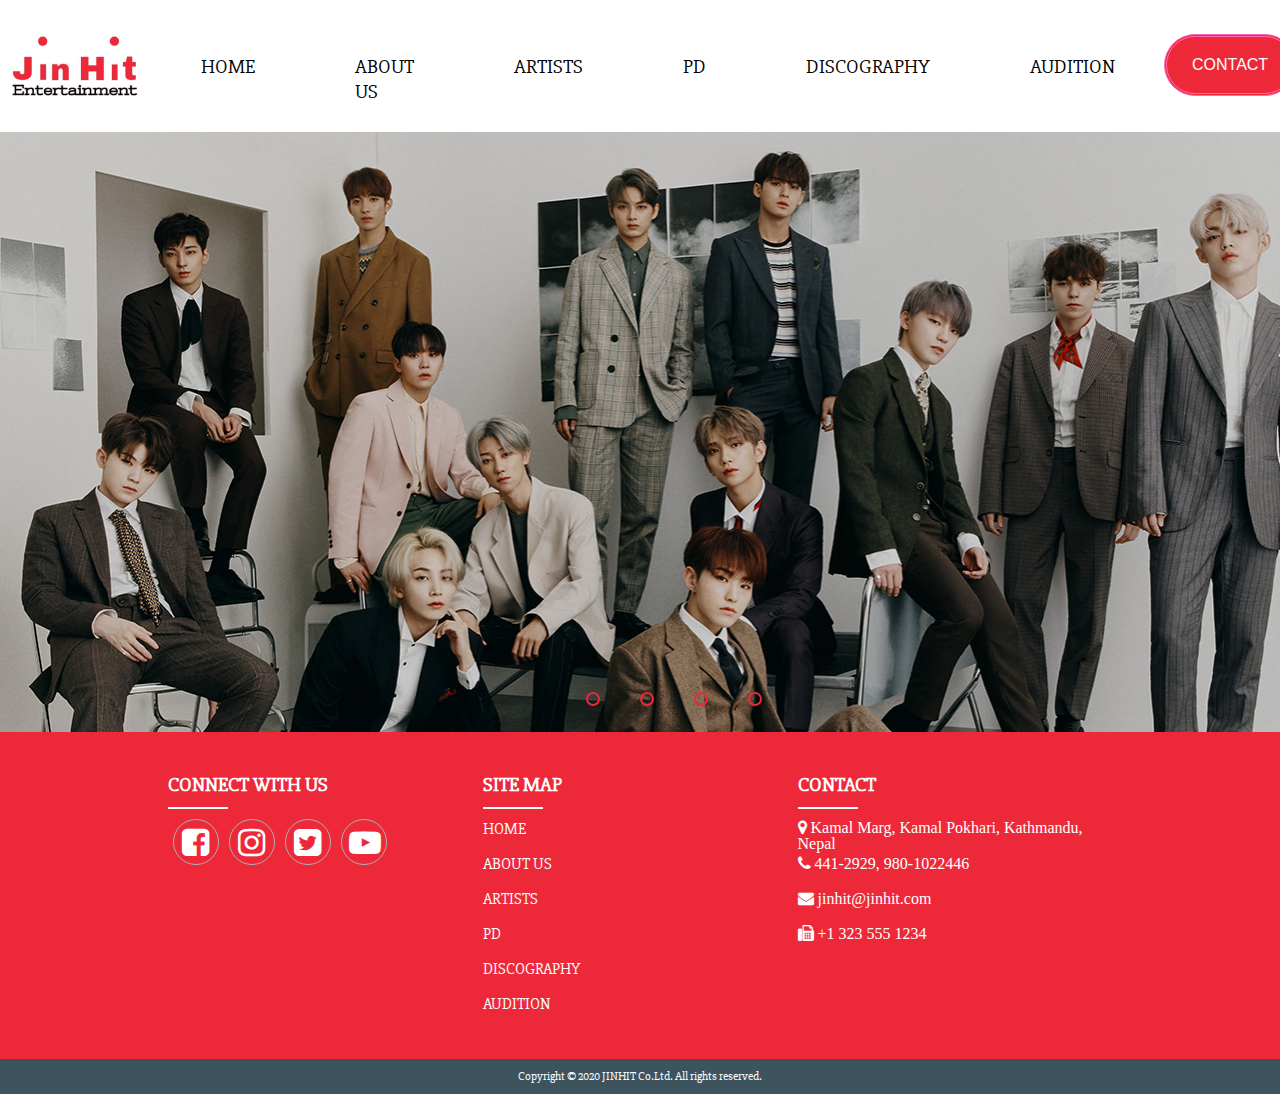
<file: index.html>
<!DOCTYPE html>
<html lang="en">
<head>
	<meta charset="UTF-8">
	<meta name="viewport" content="width=device-width", initial-scale=1.0>
	<title>Home Page</title>

	<link href="https://fonts.googleapis.com/css2?family=Anton&family=Nunito+Sans:wght@900&display=swap" rel="stylesheet"/>

	<link rel="stylesheet" type="text/css" href="css/indexcss.css"/>

	<script src="https://cdnjs.cloudflare.com/ajax/libs/jquery/2.1.4/jquery.min.js"></script>

	<link href="https://fonts.googleapis.com/css2?family=Neuton:wght@300&family=Slabo+27px&display=swap" rel="stylesheet">

	<link rel="stylesheet" href="https://stackpath.bootstrapcdn.com/font-awesome/4.7.0/css/font-awesome.min.css" />

</head>
<body>
<div class="top-nav-bar">
	<a href="index.html">
		<img src="images/jinhitlogo.png" alt="Jinhit" class="logo"/>
	</a>
	<div class="menu-bar">
	<nav>
		<ul>
			<li><a href="index.html">HOME</a></li>
			<li><a href="about_US.html">ABOUT US</a></li>		
			<li><a href="gallery.html">ARTISTS</a></li>
			<li><a href="pd.html">PD</a></li>
			<li><a href="discography.html">DISCOGRAPHY</a></li>
			<li><a href="audition.html">AUDITION</a></li>
		</ul>
	</nav>
	</div>
	<a class="cta" href="contact.html" target="_blank">
		<button><h2>Contact</h2></button>
	</a>
</div>

<!--body section-->
<div class="body-content">
	<div class="slider">
		<div class="slides">
			<input type="radio" name="radio-btn" id="radio1">
			<input type="radio" name="radio-btn" id="radio2">
			<input type="radio" name="radio-btn" id="radio3">
			<input type="radio" name="radio-btn" id="radio4">

			<div class="slide first">
				<img src="images/1.png" alt="Ode to you SVT"/>
			</div>
			<div class="slide">
				<img src="images/2.png" alt="THANXX ATEEZ"/>
			</div>
			<div class="slide">
				<img src="images/3.png" alt="CYSM TXT"/>
			</div>
			<div class="slide">
				<img src="images/4.png" alt="THE ROSE"/>
			</div>

		<div class="navigation-auto">
				<div class="auto-btn1"></div>
				<div class="auto-btn2"></div>
				<div class="auto-btn3"></div>
				<div class="auto-btn4"></div>
			</div>
		</div>
				<div class="navigation-manual">
				<label for="radio1" class="manual-btn"></label>
				<label for="radio2" class="manual-btn"></label>
				<label for="radio3" class="manual-btn"></label>
				<label for="radio4" class="manual-btn"></label>
			</div>
</div>
</div>
<script type="text/javascript">
	var counter =1;
	setInterval(function(){
		document.getElementById('radio' + counter).checked = true;
		counter++;
		if(counter>4){
			counter=1;
		}
	}, 5000);
</script>


<!--Footer-->
<div class="footer">
	<div class="inner-footer">
		<div class="footer-items">
			<h1>Connect with Us</h1>
			<div class="border"></div>
			<div class="social-media">
				<a href="https://www.facebook.com/JinHitEntBD/"><i class="fa fa-facebook-square fa-2x" aria-hidden="true"></i></a>
				<a href="https://www.instagram.com/jinhit/?hl=en"><i class="fa fa-instagram fa-2x" aria-hidden="true"></i></a>
				<a href="https://twitter.com/jin_hit_ent"><i class="fa fa-twitter-square fa-2x" aria-hidden="true"></i></a>
				<a href="https://www.youtube.com/channel/UCWofNmoukbPFC1M7roUdecw/videos"><i class="fa fa-youtube-play fa-2x" aria-hidden="true"></i></a>
			</div>
		</div>

			<div class="footer-items">
			<h1>Site Map</h1>
			<div class="border"></div>
			<ul>
				<li><a href="index.html">HOME</a></li>
				<li><a href="about_US.html">ABOUT US</a></li>		
				<li><a href="gallery.html">ARTISTS</a></li>
				<li><a href="pd.html">PD</a></li>
				<li><a href="discography.html">DISCOGRAPHY</a></li>
				<li><a href="audition.html">AUDITION</a></li>
			</ul>
		</div>

		<div class="footer-items">
			<h1>Contact</h1>
			<div class="border"></div>
			<ul>
				<a href="https://www.google.com/maps/place/Islington+College/@27.7087027,85.3259876,15z/data=!4m5!3m4!1s0x0:0x1fdf1a6d41d2512d!8m2!3d27.7087027!4d85.3259876"><li><i class="fa fa-map-marker" aria-hidden="true"> Kamal Marg, Kamal Pokhari, Kathmandu, Nepal</i></li></a>
				<li><i class="fa fa-phone" aria-hidden="true"> 441-2929, 980-1022446</i></li>
				<a href="mailto:jinhit@jinhit.com"><li><i class="fa fa-envelope" aria-hidden="true"> jinhit@jinhit.com</i></li></a>
				<li><i class="fa fa-fax" aria-hidden="true"> +1 323 555 1234</i></li>
			</ul>
		</div>
	</div>
	<div class="footer-bottom">
	Copyright &copy; 2020 JINHIT Co.Ltd. All rights reserved.
	</div>
</div>
</body>
</html>
</file>
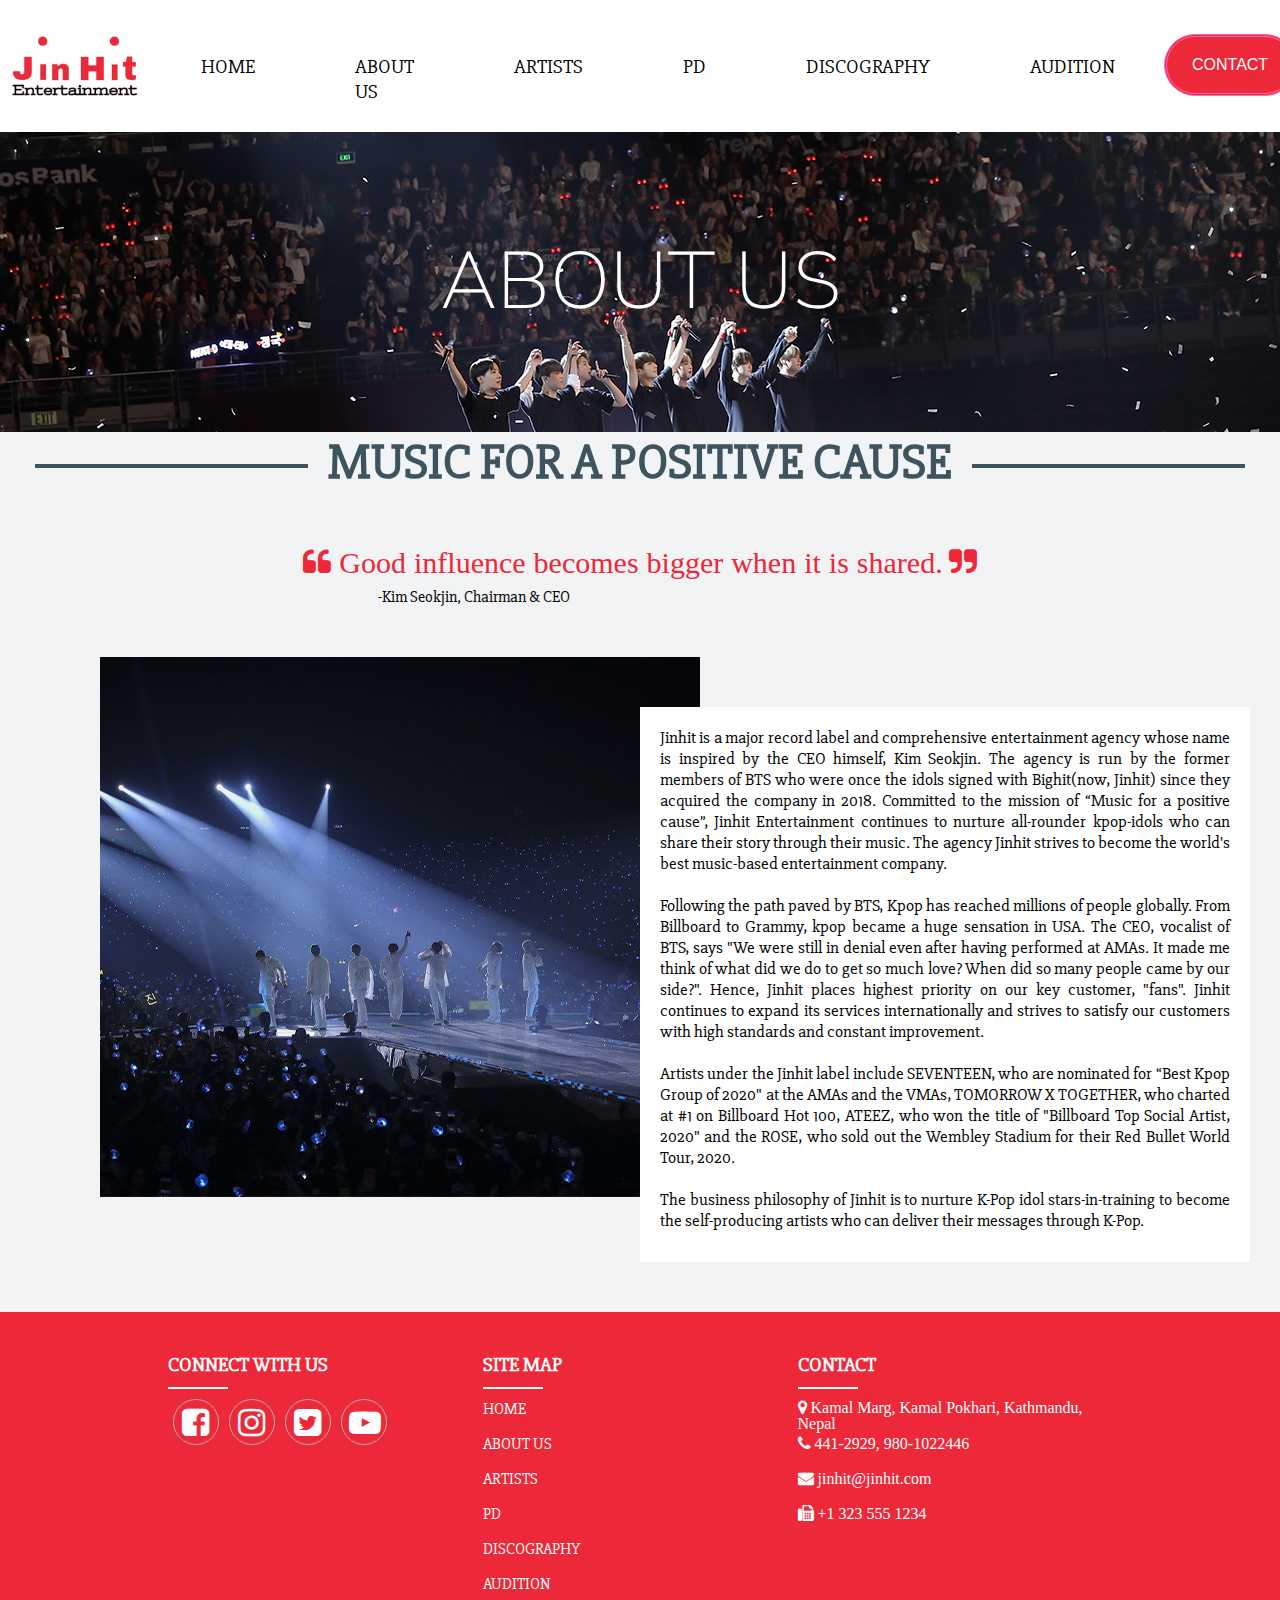
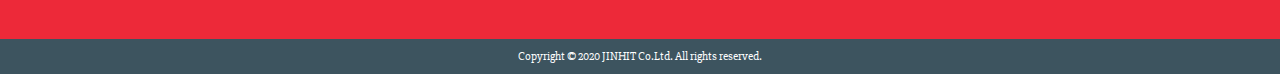
<file: about_US.html>
<!DOCTYPE html>
<html lang="en">
<head>
	<meta charset="UTF-8">
	<meta name="viewport" content="width=device-width", initial-scale=1.0>
	<title>About Us</title>

	<link href="https://fonts.googleapis.com/css2?family=Anton&family=Nunito+Sans:wght@900&display=swap" rel="stylesheet"/>

	<link rel="stylesheet" type="text/css" href="css/style.css"/>

	<link href="https://fonts.googleapis.com/css2?family=Neuton:wght@300&family=Slabo+27px&display=swap" rel="stylesheet">

	<link rel="stylesheet" href="https://stackpath.bootstrapcdn.com/font-awesome/4.7.0/css/font-awesome.min.css" />

</head>
<body>
<div class="top-nav-bar">
	<a href="index.html">
		<img src="images/jinhitlogo.png" alt="Jinhit" class="logo"/>
	</a>
	<div class="menu-bar">
	<nav>
		<ul>
			<li><a href="index.html">HOME</a></li>
			<li><a href="about_US.html">ABOUT US</a></li>		
			<li><a href="gallery.html">ARTISTS</a></li>
			<li><a href="pd.html">PD</a></li>
			<li><a href="discography.html">DISCOGRAPHY</a></li>
			<li><a href="audition.html">AUDITION</a></li>
		</ul>
	</nav>
	</div>
	<a class="cta" href="contact.html" target="_blank">
		<button><h2>Contact</h2></button>
	</a>
</div>

<div class="body-content">
	<div class="box">
		<h3>About  us</h3>
	</div>

	<div class="row">
		<div class="col100">
			<h5>MUSIC FOR A POSITIVE CAUSE</h5>
		</div>
	</div>
	
	<h4>
		<i class="fa fa-quote-left" aria-hidden="true">
		Good influence becomes bigger when it is shared.</i>
		<i class="fa fa-quote-right" aria-hidden="true"></i>
	</h4>
	&nbsp;&nbsp;&nbsp;&nbsp;&nbsp;&nbsp;&nbsp;&nbsp;&nbsp;&nbsp;&nbsp;&nbsp;&nbsp;&nbsp;&nbsp;&nbsp;&nbsp;&nbsp;&nbsp;&nbsp;&nbsp;&nbsp;&nbsp;&nbsp;&nbsp;&nbsp;&nbsp;&nbsp;&nbsp;&nbsp;&nbsp;&nbsp;&nbsp;&nbsp;&nbsp;&nbsp;&nbsp;&nbsp;&nbsp;&nbsp;&nbsp;&nbsp;&nbsp;&nbsp;&nbsp;&nbsp;&nbsp;&nbsp;&nbsp;&nbsp;&nbsp;&nbsp;&nbsp;&nbsp;&nbsp;&nbsp;&nbsp;&nbsp;&nbsp;&nbsp;&nbsp;&nbsp;&nbsp;&nbsp;&nbsp;&nbsp;&nbsp;&nbsp;&nbsp;&nbsp;&nbsp;&nbsp;&nbsp;&nbsp;&nbsp;&nbsp;&nbsp;&nbsp;&nbsp;&nbsp;&nbsp;&nbsp;&nbsp;&nbsp;&nbsp;&nbsp;&nbsp;&nbsp;&nbsp;&nbsp;&nbsp;&nbsp;&nbsp;&nbsp;&nbsp;&nbsp;&nbsp;&nbsp;&nbsp;&nbsp;&nbsp;&nbsp;&nbsp;&nbsp;&nbsp;&nbsp;&nbsp;&nbsp;&nbsp;&nbsp;&nbsp;&nbsp;&nbsp;&nbsp;&nbsp;&nbsp;&nbsp;&nbsp;&nbsp;&nbsp;&nbsp;&nbsp;&nbsp;&nbsp;&nbsp;
	-Kim Seokjin, Chairman & CEO

	<div class="row">
		<div class="col50">
			<div class="box1">
				<img src="images/RJ concert.png" alt="RJconcert"/>
			</div>
		</div>

		<div class="col50">
			<div class="box2">
				<p>Jinhit is a major record label and  comprehensive entertainment agency whose name is inspired by the CEO himself, Kim Seokjin. The agency is run by the former members of BTS who were once the idols signed with Bighit(now, Jinhit) since they acquired the company in 2018. Committed to the mission of “Music for a positive cause”, Jinhit Entertainment continues to nurture all-rounder kpop-idols who can share their story through their music. The agency  Jinhit strives to become the world's best music-based entertainment company.<br/><br/>

				Following the path paved by BTS, Kpop has reached millions of people globally. From Billboard to Grammy, kpop became a huge sensation in USA. The CEO, vocalist of BTS, says "We were still in denial even after having performed at AMAs. It made me think of what did we do to get so much love? When did so many people came by our side?". Hence, Jinhit places highest priority on our key customer, "fans". Jinhit continues to expand its services internationally and strives to satisfy our customers with high standards and constant improvement.<br/><br/>

				Artists under the Jinhit label include SEVENTEEN, who are nominated for “Best Kpop Group of 2020" at the AMAs and the VMAs, TOMORROW X TOGETHER, who charted at #1 on Billboard Hot 100, ATEEZ, who won the title of "Billboard Top Social Artist, 2020" and the ROSE, who sold out the Wembley Stadium for their Red Bullet World Tour, 2020.<br/><br/>

				The business philosophy of Jinhit is to nurture K-Pop idol stars-in-training to become the self-producing artists who can deliver their messages through K-Pop.
			</p>
			</div>
		</div>
	</div>
	<div class="clear"></div>
</div>


<!--Footer-->
<div class="footer">
	<div class="inner-footer">
		<div class="footer-items">
			<h1>Connect with Us</h1>
			<div class="border"></div>
			<div class="social-media">
				<a href="https://www.facebook.com/JinHitEntBD/"><i class="fa fa-facebook-square fa-2x" aria-hidden="true"></i></a>
				<a href="https://www.instagram.com/jinhit/?hl=en"><i class="fa fa-instagram fa-2x" aria-hidden="true"></i></a>
				<a href="https://twitter.com/jin_hit_ent"><i class="fa fa-twitter-square fa-2x" aria-hidden="true"></i></a>
				<a href="https://www.youtube.com/channel/UCWofNmoukbPFC1M7roUdecw/videos"><i class="fa fa-youtube-play fa-2x" aria-hidden="true"></i></a>
			</div>
		</div>

			<div class="footer-items">
			<h1>Site Map</h1>
			<div class="border"></div>
			<ul>
				<li><a href="index.html">HOME</a></li>
				<li><a href="about_US.html">ABOUT US</a></li>		
				<li><a href="gallery.html">ARTISTS</a></li>
				<li><a href="pd.html">PD</a></li>
				<li><a href="discography.html">DISCOGRAPHY</a></li>
				<li><a href="audition.html">AUDITION</a></li>
			</ul>
		</div>

		<div class="footer-items">
			<h1>Contact</h1>
			<div class="border"></div>
			<ul>
				<a href="https://www.google.com/maps/place/Islington+College/@27.7087027,85.3259876,15z/data=!4m5!3m4!1s0x0:0x1fdf1a6d41d2512d!8m2!3d27.7087027!4d85.3259876"><li><i class="fa fa-map-marker" aria-hidden="true"> Kamal Marg, Kamal Pokhari, Kathmandu, Nepal</i></li></a>
				<li><i class="fa fa-phone" aria-hidden="true"> 441-2929, 980-1022446</i></li>
				<a href="mailto:jinhit@jinhit.com"><li><i class="fa fa-envelope" aria-hidden="true"> jinhit@jinhit.com</i></li></a>
				<li><i class="fa fa-fax" aria-hidden="true"> +1 323 555 1234</i></li>
			</ul>
		</div>
	</div>
	<div class="footer-bottom">
	Copyright &copy; 2020 JINHIT Co.Ltd. All rights reserved.
	</div>
</div>
</body>
</html>
</file>
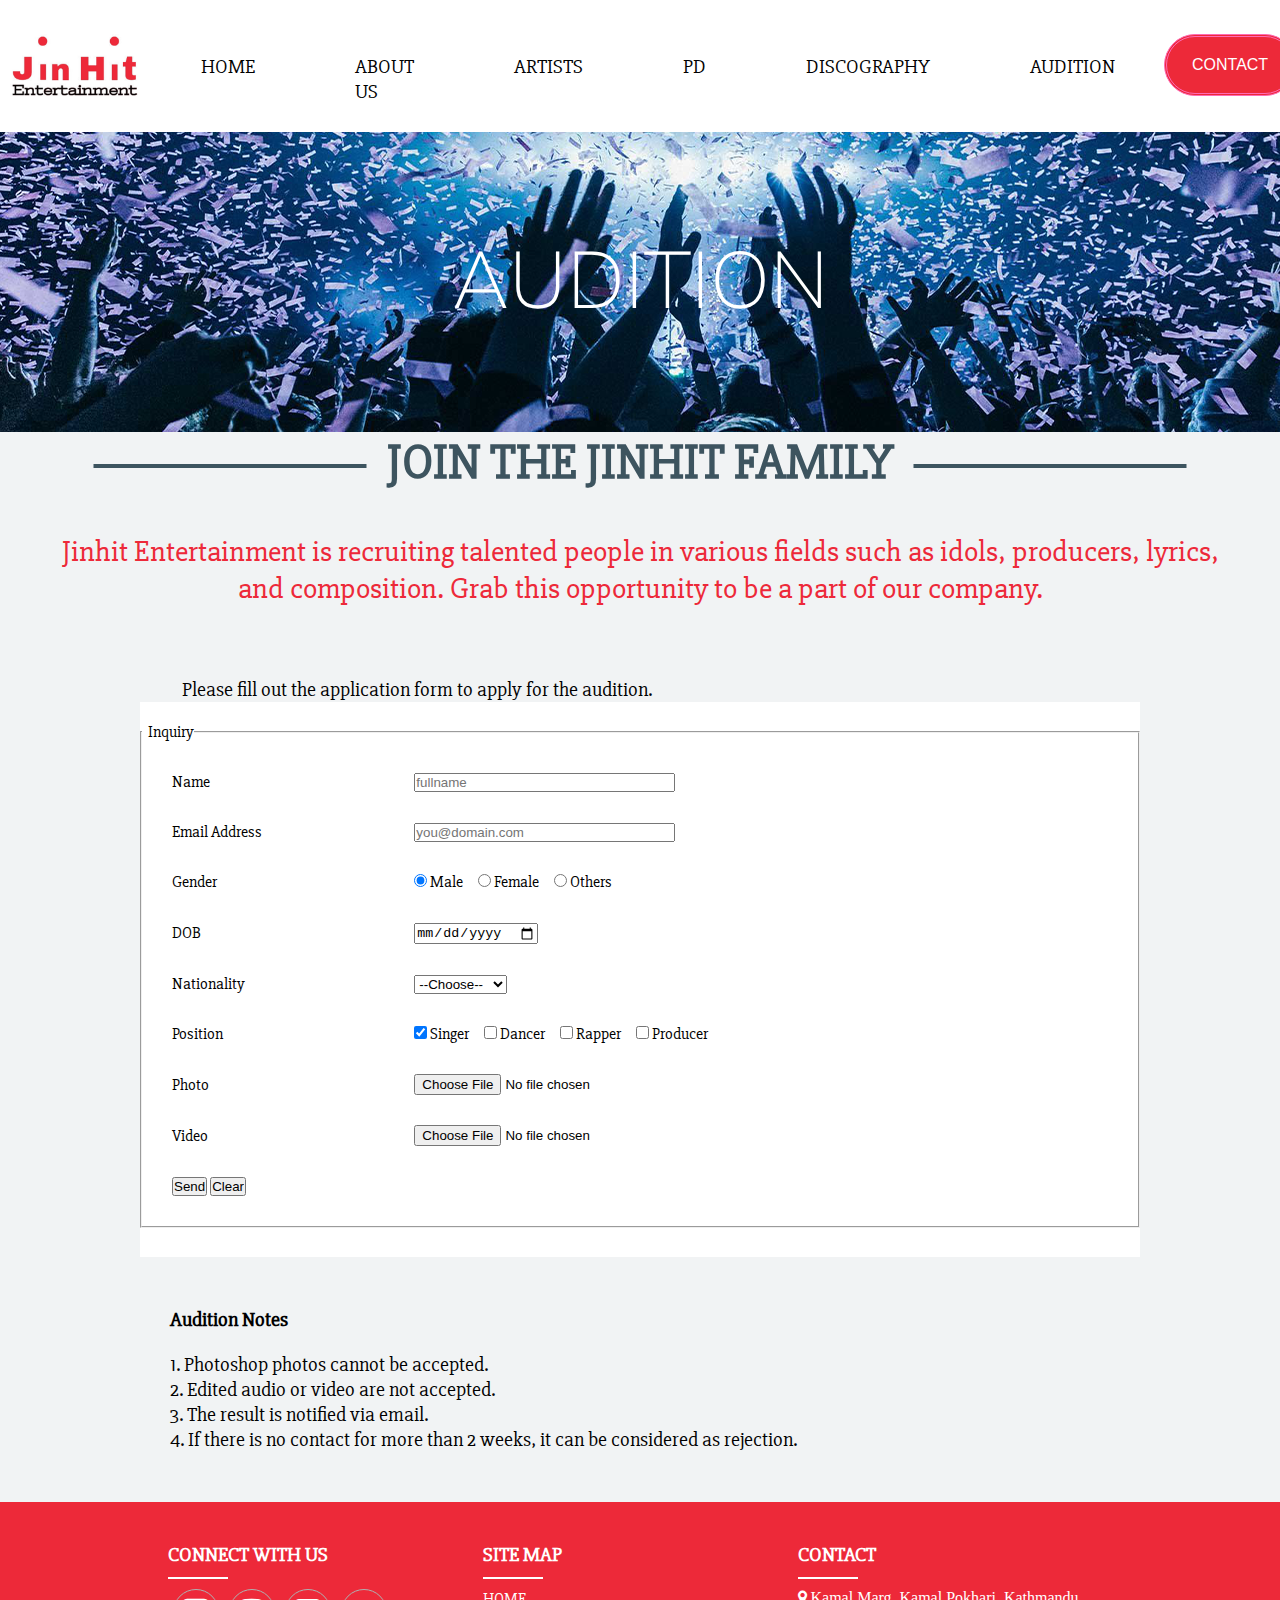
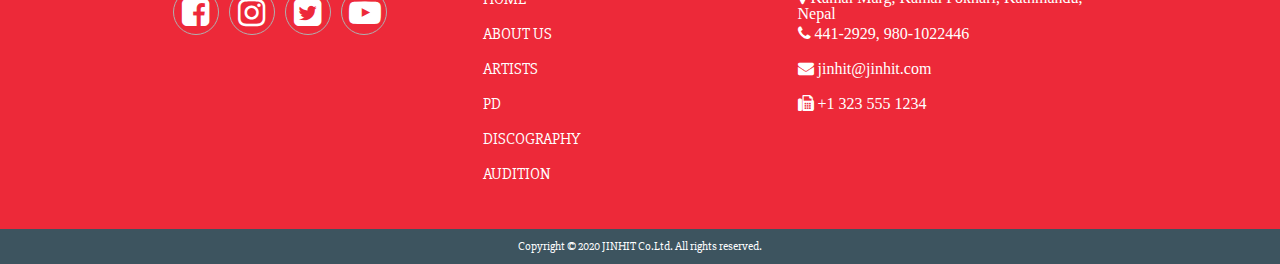
<file: audition.html>
<!DOCTYPE html>
<html lang="en">
<head>
	<meta charset="UTF-8">
	<meta name="viewport" content="width=device-width", initial-scale=1.0>
	<title>Audition</title>

	<link href="https://fonts.googleapis.com/css2?family=Anton&family=Nunito+Sans:wght@900&display=swap" rel="stylesheet"/>

	<link rel="stylesheet" type="text/css" href="css/audition.css"/>
	<script type="text/javascript" src="js/contact.js"></script>

	<link href="https://fonts.googleapis.com/css2?family=Neuton:wght@300&family=Slabo+27px&display=swap" rel="stylesheet">

	<link rel="stylesheet" href="https://stackpath.bootstrapcdn.com/font-awesome/4.7.0/css/font-awesome.min.css" />

</head>
<body>
<div class="top-nav-bar">
	<a href="index.html">
		<img src="images/jinhitlogo.png" alt="Jinhit" class="logo"/>
	</a>
	<div class="menu-bar">
	<nav>
		<ul>
			<li><a href="index.html">HOME</a></li>
			<li><a href="about_US.html">ABOUT US</a></li>		
			<li><a href="gallery.html">ARTISTS</a></li>
			<li><a href="pd.html">PD</a></li>
			<li><a href="discography.html">DISCOGRAPHY</a></li>
			<li><a href="audition.html">AUDITION</a></li>
		</ul>
	</nav>
	</div>
	<a class="cta" href="contact.html" target="_blank">
		<button><h2>Contact</h2></button>
	</a>
</div>

<div class="body-content">
	<div class="box">
		<h3>AUDITION</h3>
	</div>

	<div class="row">
		<div class="col100">
			<h5>Join the Jinhit Family</h5>
		</div>
	</div>

	<div class="row">
		<div class="col100">
			<h4>Jinhit Entertainment is recruiting talented people in various fields such as idols, producers, lyrics, and composition. Grab this opportunity to be a part of our company.
			</h4>
		</div>
	</div>
	
	<p><br/><br/>&nbsp;&nbsp;&nbsp;Please fill out the application form to apply for the audition.</p>

	<div class="row">
		<div class="col100">
			<div class="box1">
<div id="signUpError" style="color:red;"> 
</div>
	<form action="#" method="POST" name="signup" enctype="multipart/form-data" onsubmit="return validateSignup()">
		<fieldset>
			<legend>&nbsp;&nbsp;Inquiry</legend>
			<table border=0 cellpadding="5" cellspacing="30" width="100%">
				<tr>
					<td><label>Name</label></td>
					<td><input type="Text" name="fullname" size="30" maxlength="50" placeholder="fullname" required="required" />
					</td>
				</tr>
				<tr>
					<td><label>Email Address</label></td>
					<td><input type="email" name="email" placeholder="you@domain.com" size="30" maxlength="50" required /> </td>
				</tr>

				<tr>
					<td>Gender</td>
					<td>
						<input type="radio" name="gender" value="M" checked="checked"> Male
						&nbsp;&nbsp;&nbsp;&nbsp;<input type="radio" name="gender" value="F"/> Female
						&nbsp;&nbsp;&nbsp;&nbsp;<input type="radio" name="gender" value="O"/> Others
					</td>
				</tr>

				<tr>
					<td>DOB</td>
					<td><input type="date" name="dob" placeholder="mm/dd/yyyy" required/>
				</tr>

				<tr>
					<td>Nationality</td>
					<td>
						<select name="country" size="1" required>
							<option value="">--Choose--</option>
							<option value="NP">Nepal</option>
							<option value="IN">India</option>
							<option value="BA">Bangladesh</option>
                            <option value="MA">Maldives</option>
                            <option value="K">Korea</option>
                            <option value="J">Japan</option>
						</select>
					</td>
				</tr>


				<tr>
					<td>Position
					</td>
					<td>
						<input type="checkbox" name="singer" value="singer" checked/> Singer
						&nbsp;&nbsp;&nbsp;&nbsp;<input type="checkbox" name="dancer"/> Dancer
						&nbsp;&nbsp;&nbsp;&nbsp;<input type="checkbox" name="rapper"/> Rapper
						&nbsp;&nbsp;&nbsp;&nbsp;<input type="checkbox" name="producer"/> Producer
					</td>
				</tr>
		
				<tr>
					<td>Photo</td>
					<td>
					<input type="file" accept=".jpg, .png, .jpeg, .gif, .bmp, .tif, .tiff|image/*" name="photo" required/>
					<!--whenever we write input type="file" we have to add enctype="....." in the form above-->
					</td>
				</tr>

				<tr>
					<td>Video</td>
					<td>
					<input type="file" accept=".MP4, .mp4, .m4a, .m4v, .f4v, .f4a, .m4b, .m4r, .f4b, .WEBM, .mov, .flv, .avi|video/*" name="video" required/>
					</td>
				</tr>

				<tr>
					<td>
						<input type="submit" name="submit" value="Send"/>
						<input type="reset" name="reset" value="Clear"/>
					</td>
				</tr>
			</table> 
		</fieldset>

	</div>
	</div>
	</div>
<script src="js/contact.js">
	</script>
<noscript>
Your browser doesn't support JavaScript!</noscript>
<p>
	<br/><br/>
	<b>Audition Notes</b></p><br/><p>
	1. Photoshop photos cannot be accepted.<br/>
	2. Edited audio or video are not accepted.<br/>
	3. The result is notified via email.<br/>
	4. If there is no contact for more than 2 weeks, it can be considered as rejection.<br/>	
</p>
</div>


<!--Footer-->
<div class="footer">
	<div class="inner-footer">
		<div class="footer-items">
			<h1>Connect with Us</h1>
			<div class="border"></div>
			<div class="social-media">
				<a href="https://www.facebook.com/JinHitEntBD/"><i class="fa fa-facebook-square fa-2x" aria-hidden="true"></i></a>
				<a href="https://www.instagram.com/jinhit/?hl=en"><i class="fa fa-instagram fa-2x" aria-hidden="true"></i></a>
				<a href="https://twitter.com/jin_hit_ent"><i class="fa fa-twitter-square fa-2x" aria-hidden="true"></i></a>
				<a href="https://www.youtube.com/channel/UCWofNmoukbPFC1M7roUdecw/videos"><i class="fa fa-youtube-play fa-2x" aria-hidden="true"></i></a>
			</div>
		</div>

			<div class="footer-items">
			<h1>Site Map</h1>
			<div class="border"></div>
			<ul>
				<li><a href="index.html">HOME</a></li>
				<li><a href="about_US.html">ABOUT US</a></li>		
				<li><a href="gallery.html">ARTISTS</a></li>
				<li><a href="pd.html">PD</a></li>
				<li><a href="discography.html">DISCOGRAPHY</a></li>
				<li><a href="audition.html">AUDITION</a></li>
			</ul>
		</div>

		<div class="footer-items">
			<h1>Contact</h1>
			<div class="border"></div>
			<ul>
				<a href="https://www.google.com/maps/place/Islington+College/@27.7087027,85.3259876,15z/data=!4m5!3m4!1s0x0:0x1fdf1a6d41d2512d!8m2!3d27.7087027!4d85.3259876"><li><i class="fa fa-map-marker" aria-hidden="true"> Kamal Marg, Kamal Pokhari, Kathmandu, Nepal</i></li></a>
				<li><i class="fa fa-phone" aria-hidden="true"> 441-2929, 980-1022446</i></li>
				<a href="mailto:jinhit@jinhit.com"><li><i class="fa fa-envelope" aria-hidden="true"> jinhit@jinhit.com</i></li></a>
				<li><i class="fa fa-fax" aria-hidden="true"> +1 323 555 1234</i></li>
			</ul>
		</div>
	</div>
	<div class="footer-bottom">
	Copyright &copy; 2020 JINHIT Co.Ltd. All rights reserved.
	</div>
</div>


</body>
</html>
</file>
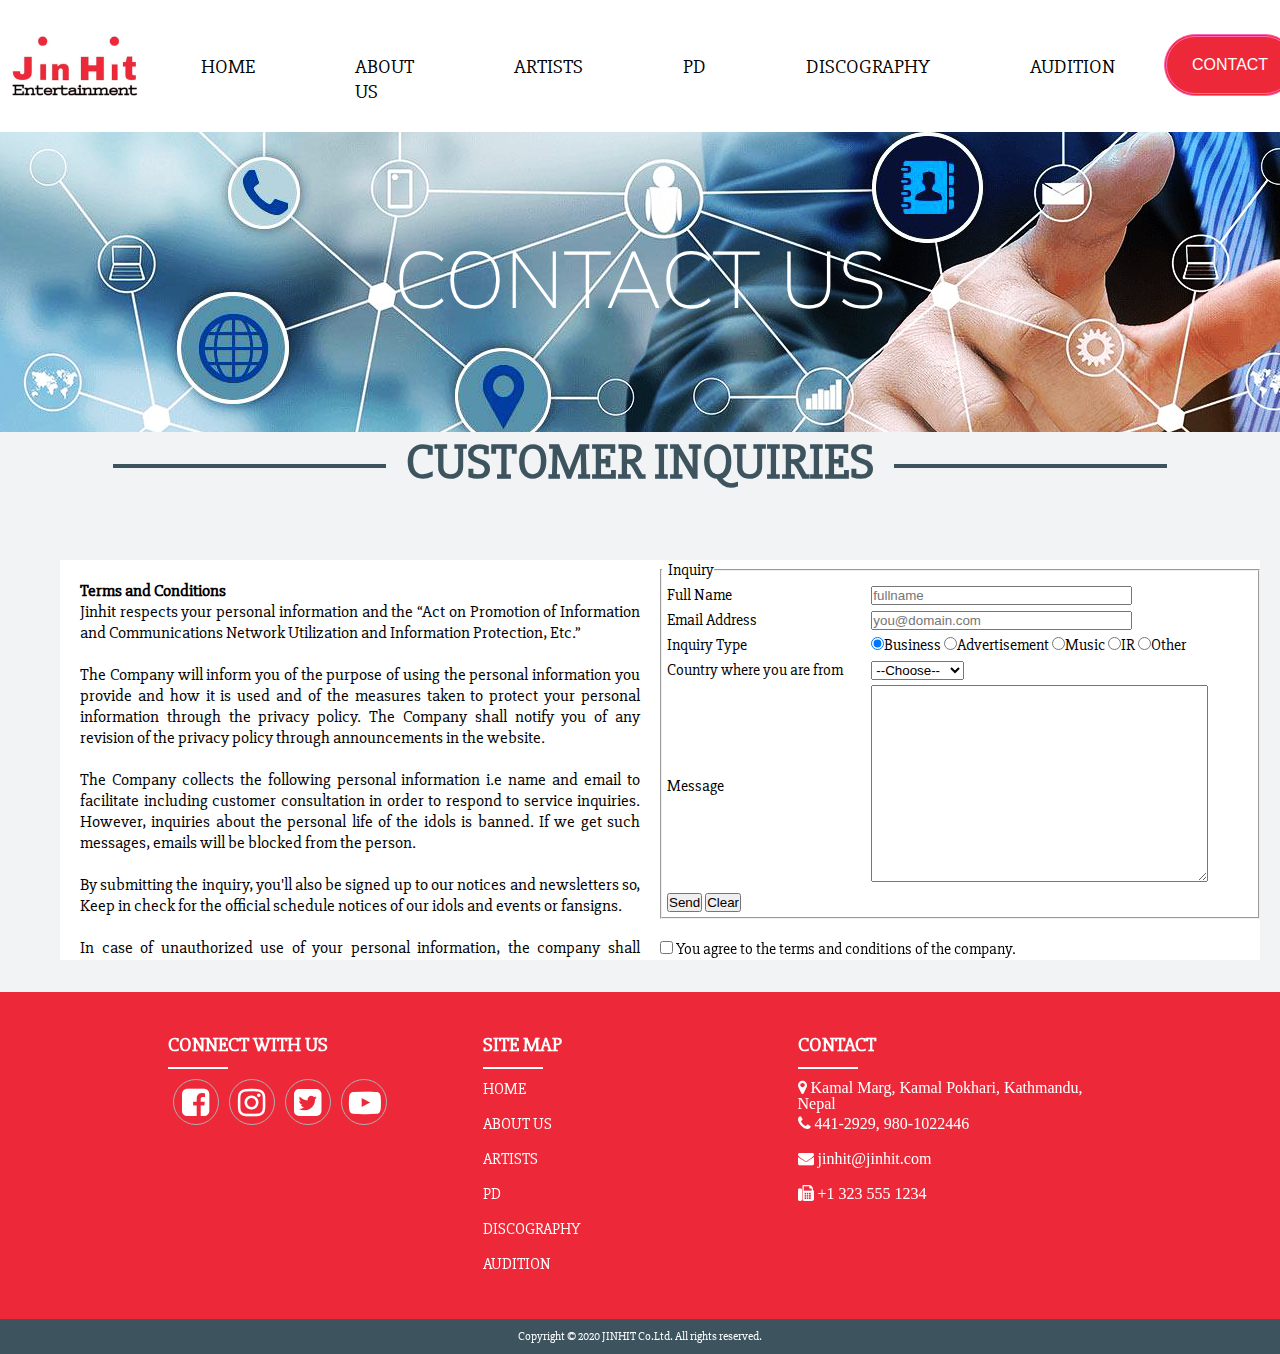
<file: contact.html>
<!DOCTYPE html>
<html lang="en">
<head>
	<meta charset="UTF-8">
	<meta name="viewport" content="width=device-width", initial-scale=1.0>
	<title>Contact Us</title>

	<link href="https://fonts.googleapis.com/css2?family=Anton&family=Nunito+Sans:wght@900&display=swap" rel="stylesheet"/>

	<link rel="stylesheet" type="text/css" href="css/contact.css"/>
	<script type="text/javascript" src="js/contact.js"></script>

	<link href="https://fonts.googleapis.com/css2?family=Neuton:wght@300&family=Slabo+27px&display=swap" rel="stylesheet">

	<link rel="stylesheet" href="https://stackpath.bootstrapcdn.com/font-awesome/4.7.0/css/font-awesome.min.css" />

</head>
<body>
<div class="top-nav-bar">
	<a href="index.html">
		<img src="images/jinhitlogo.png" alt="Jinhit" class="logo"/>
	</a>
	<div class="menu-bar">
	<nav>
		<ul>
			<li><a href="index.html">HOME</a></li>
			<li><a href="about_US.html">ABOUT US</a></li>		
			<li><a href="gallery.html">ARTISTS</a></li>
			<li><a href="pd.html">PD</a></li>
			<li><a href="discography.html">DISCOGRAPHY</a></li>
			<li><a href="audition.html">AUDITION</a></li>
		</ul>
	</nav>
	</div>
	<a class="cta" href="#">
		<button><h2>Contact</h2></button>
	</a>
</div>

<div class="body-content">
	<div class="box">
		<h3>Contact us</h3>
	</div>

	<div class="row">
		<div class="col100">
			<h5>Customer INQUIRIES</h5>
		</div>
	</div>

	<div class="row">
		<div class="col50">
			<div class="box1">
			<p><b>Terms and Conditions</b><br/>Jinhit respects your personal information and the “Act on Promotion of Information and Communications Network Utilization and Information Protection, Etc.”<br/><br/>
			The Company will inform you of the purpose of using the personal information you provide and how it is used and of the measures taken to protect your personal information through the privacy policy. The Company shall notify you of any revision of the privacy policy through announcements in the website.<br/><br/>

			The Company collects the following personal information i.e name and email to facilitate including customer consultation in order to respond to service inquiries. However, inquiries about the personal life of the idols is banned. If we get such messages, emails will be blocked from the person.  <br/><br/>

			By submitting the inquiry, you'll also be signed up to our notices and newsletters so, Keep in check for the official schedule notices of our idols and events or fansigns.<br/><br/>

			In case of unauthorized use of your personal information, the company shall immediately destroy the personal information.<br/><br/>

			Please follow the guidelines of our company. Thank you!!<br/><br/>
		</p>
	</div>
		</div>
	</div>


	<div class="row">
		<div class="col50">
			<div class="box2">
<div id="signUpError" style="color:red;"> 
</div>
	<form action="#" method="POST" name="signup" enctype="multipart/form-data" onsubmit="return validateSignup()">
		<fieldset>
			<legend>&nbsp;&nbsp;Inquiry</legend>
			<table border=0 cellpadding="5" cellspacing="5" width="100%">
				<tr>
					<td><label>Full Name</label></td>
					<td><input type="Text" name="fullname" size="30" maxlength="50" placeholder="fullname" required="required" />
					</td>
				</tr>
				<tr>
					<td><label>Email Address</label></td>
					<td><input type="email" name="email" placeholder="you@domain.com" size="30" maxlength="50" required /> </td>
				</tr>
				<tr>
					<td>Inquiry Type</td>
					<td>
						<input type="radio" name="inquiry" value="Business" checked="checked">Business
						<input type="radio" name="inquiry" value="Advertisement"/>Advertisement
						<input type="radio" name="inquiry" value="Music"/>Music
						<input type="radio" name="inquiry" value="IR"/>IR
						<input type="radio" name="inquiry" value="O"/>Other
					</td>
				</tr>

				<tr>
					<td>Country where you are from</td>
					<td>
						<select name="country" size="1" required>
							<option value="">--Choose--</option>
							<option value="NP">Nepal</option>
							<option value="IN">India</option>
							<option value="BA">Bangladesh</option>
                            <option value="MA">Maldives</option>
                            <option value="K">Korea</option>
                            <option value="J">Japan</option>
						</select>
					</td>
				</tr>
		
			<tr>
				<td>Message</td>
				<td>
					<textarea rows="13" cols="40" name="message" required></textarea>
				</td>
			</tr>
				<tr>
					<td>
						<input type="submit" name="submit" value="Send"/>
						<input type="reset" name="reset" value="Clear"/>
					</td>
				</tr>
			</table> 
		</fieldset>
		<br/>
			<input type="checkbox" name="terms" value="Y" required/> You agree to the terms and conditions of the company.

	</div>
	</div>
	</div>
<script src="js/contact.js">
	</script>
<noscript>
Your browser doesn't support JavaScript!</noscript>

</div>


<!--Footer-->
<div class="footer">
	<div class="inner-footer">
		<div class="footer-items">
			<h1>Connect with Us</h1>
			<div class="border"></div>
			<div class="social-media">
				<a href="https://www.facebook.com/JinHitEntBD/"><i class="fa fa-facebook-square fa-2x" aria-hidden="true"></i></a>
				<a href="https://www.instagram.com/jinhit/?hl=en"><i class="fa fa-instagram fa-2x" aria-hidden="true"></i></a>
				<a href="https://twitter.com/jin_hit_ent"><i class="fa fa-twitter-square fa-2x" aria-hidden="true"></i></a>
				<a href="https://www.youtube.com/channel/UCWofNmoukbPFC1M7roUdecw/videos"><i class="fa fa-youtube-play fa-2x" aria-hidden="true"></i></a>
			</div>
		</div>

			<div class="footer-items">
			<h1>Site Map</h1>
			<div class="border"></div>
			<ul>
				<li><a href="index.html">HOME</a></li>
				<li><a href="about_US.html">ABOUT US</a></li>		
				<li><a href="gallery.html">ARTISTS</a></li>
				<li><a href="pd.html">PD</a></li>
				<li><a href="discography.html">DISCOGRAPHY</a></li>
				<li><a href="audition.html">AUDITION</a></li>
			</ul>
		</div>

		<div class="footer-items">
			<h1>Contact</h1>
			<div class="border"></div>
			<ul>
				<a href="https://www.google.com/maps/place/Islington+College/@27.7087027,85.3259876,15z/data=!4m5!3m4!1s0x0:0x1fdf1a6d41d2512d!8m2!3d27.7087027!4d85.3259876"><li><i class="fa fa-map-marker" aria-hidden="true"> Kamal Marg, Kamal Pokhari, Kathmandu, Nepal</i></li></a>
				<li><i class="fa fa-phone" aria-hidden="true"> 441-2929, 980-1022446</i></li>
				<a href="mailto:jinhit@jinhit.com"><li><i class="fa fa-envelope" aria-hidden="true"> jinhit@jinhit.com</i></li></a>
				<li><i class="fa fa-fax" aria-hidden="true"> +1 323 555 1234</i></li>
			</ul>
		</div>
	</div>
	<div class="footer-bottom">
	Copyright &copy; 2020 JINHIT Co.Ltd. All rights reserved.
	</div>
</div>


</body>
</html>
</file>
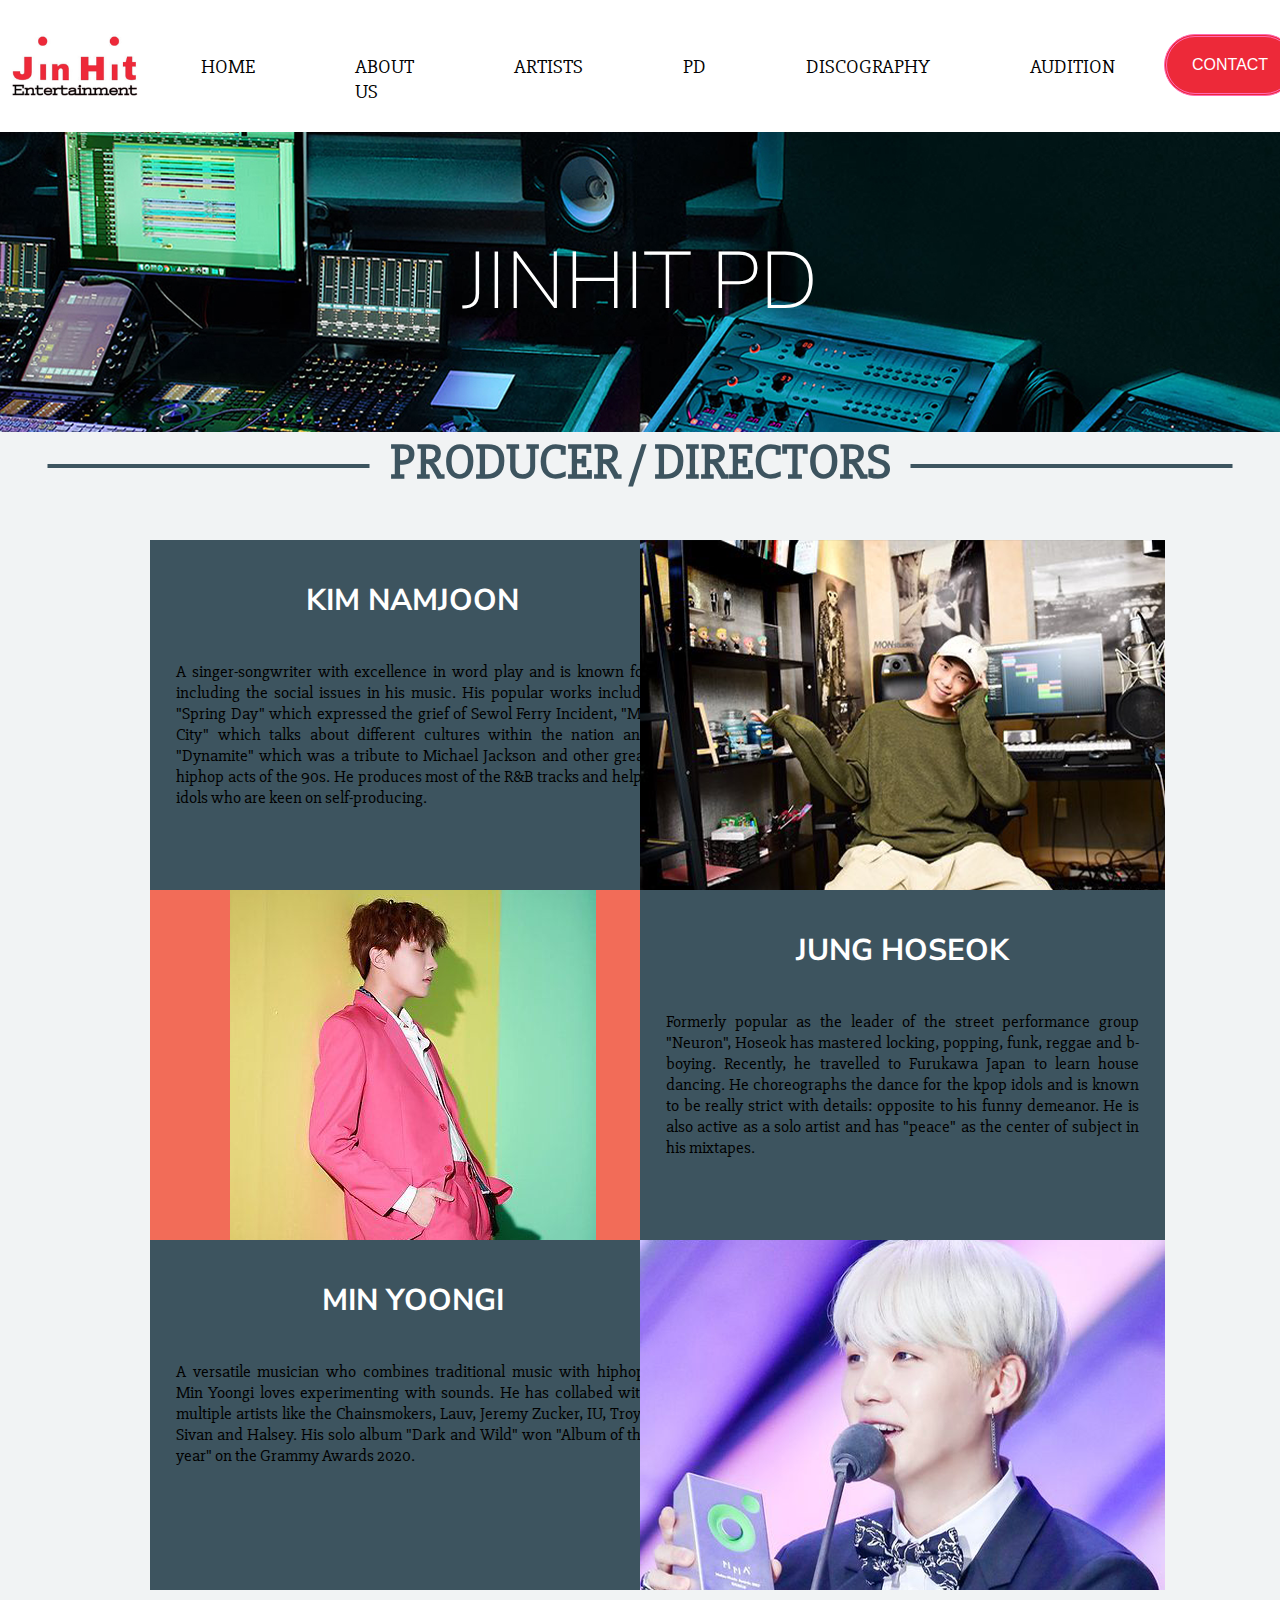
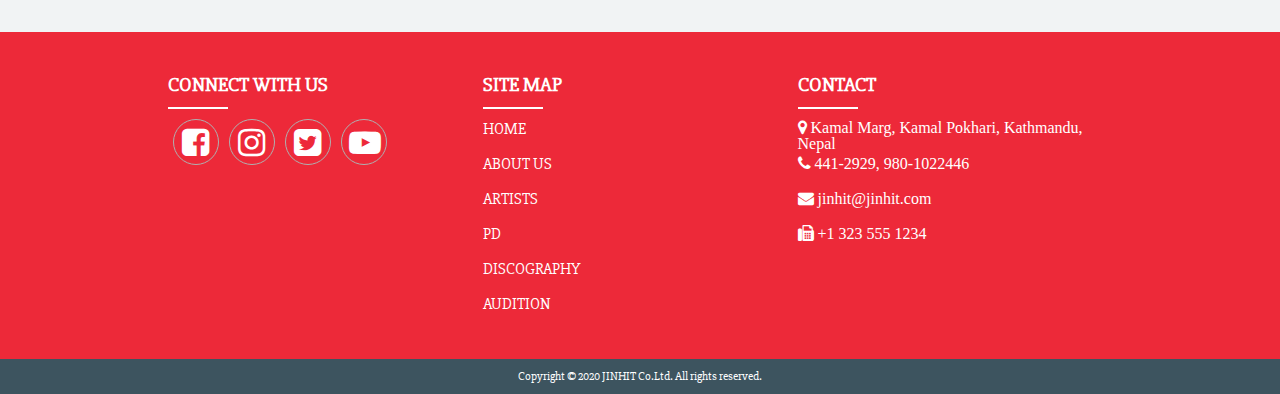
<file: pd.html>
<!DOCTYPE html>
<html lang="en">
<head>
	<meta charset="UTF-8">
	<meta name="viewport" content="width=device-width", initial-scale=1.0>
	<title>Jinhit PD</title>

	<link href="https://fonts.googleapis.com/css2?family=Anton&family=Nunito+Sans:wght@900&display=swap" rel="stylesheet"/>

	<link rel="stylesheet" type="text/css" href="css/pd.css"/>

	<link href="https://fonts.googleapis.com/css2?family=Neuton:wght@300&family=Slabo+27px&display=swap" rel="stylesheet">

	<link rel="stylesheet" href="https://stackpath.bootstrapcdn.com/font-awesome/4.7.0/css/font-awesome.min.css" />

</head>
<body>
<div class="top-nav-bar">
	<a href="index.html">
		<img src="images/jinhitlogo.png" alt="Jinhit" class="logo"/>
	</a>
	<div class="menu-bar">
	<nav>
		<ul>
			<li><a href="index.html">HOME</a></li>
			<li><a href="about_US.html">ABOUT US</a></li>		
			<li><a href="gallery.html">ARTISTS</a></li>
			<li><a href="pd.html">PD</a></li>
			<li><a href="discography.html">DISCOGRAPHY</a></li>
			<li><a href="audition.html">AUDITION</a></li>
		</ul>
	</nav>
	</div>
	<a class="cta" href="contact.html" target="_blank">
		<button><h2>Contact</h2></button>
	</a>
</div>

<div class="body-content">
	<div class="box">
		<h3>Jinhit pd</h3>
	</div>

	<div class="row">
		<div class="col100">
			<h5>Producer / Directors</h5>
		</div>
	</div>

	<div class="row">
		<div class="col50">
			<div class="box1">
				<h4>KIM NAMJOON</h4>
			<p>A singer-songwriter with excellence in word play and is known for including the social issues in his music. His popular works include "Spring Day" which expressed the grief of Sewol Ferry Incident, "Ma City" which talks about different cultures within the nation and "Dynamite" which was a tribute to Michael Jackson and other great hiphop acts of the 90s. He produces most of the R&B tracks and helps idols who are keen on self-producing.</p>
		</div>
		</div>


		<div class="col50">
			<div class="box2">
			<img src="images/namjoon.png"/>
		</div>
		</div>
	</div>
	<div class="clear"></div>


	<div class="row">
		<div class="col50">
			<div class="box1">
				<img src="images/jhope.png"/>
		</div>
		</div>


		<div class="col50">
			<div class="box2">
				<h4>JUNG HOSEOK</h4>
			<p>Formerly popular as the leader of the street performance group "Neuron", Hoseok has mastered locking, popping, funk, reggae and b-boying. Recently, he travelled to Furukawa Japan to learn house dancing. He choreographs the dance for the kpop idols and is known to be really strict with details: opposite to his funny demeanor. He is also active as a solo artist and has "peace" as the center of subject in his mixtapes.</p>
		</div>
		</div>
	</div>
	<div class="clear"></div>



	<div class="row">
		<div class="col50">
			<div class="box1">
				<h4>MIN YOONGI</h4>
			<p>A versatile musician who combines traditional music with hiphop; Min Yoongi loves experimenting with sounds. He has collabed with multiple artists like the Chainsmokers, Lauv, Jeremy Zucker, IU, Troye Sivan and Halsey. His solo album "Dark and Wild" won "Album of the year" on the Grammy Awards 2020.</p>
		</div>
		</div>


		<div class="col50">
			<div class="box2">
			<img src="images/suga.png"/>
		</div>
		</div>
	</div>
	<div class="clear"></div>
</div>


<!--Footer-->
<div class="footer">
	<div class="inner-footer">
		<div class="footer-items">
			<h1>Connect with Us</h1>
			<div class="border"></div>
			<div class="social-media">
				<a href="https://www.facebook.com/JinHitEntBD/"><i class="fa fa-facebook-square fa-2x" aria-hidden="true"></i></a>
				<a href="https://www.instagram.com/jinhit/?hl=en"><i class="fa fa-instagram fa-2x" aria-hidden="true"></i></a>
				<a href="https://twitter.com/jin_hit_ent"><i class="fa fa-twitter-square fa-2x" aria-hidden="true"></i></a>
				<a href="https://www.youtube.com/channel/UCWofNmoukbPFC1M7roUdecw/videos"><i class="fa fa-youtube-play fa-2x" aria-hidden="true"></i></a>
			</div>
		</div>

			<div class="footer-items">
			<h1>Site Map</h1>
			<div class="border"></div>
			<ul>
				<li><a href="index.html">HOME</a></li>
				<li><a href="about_US.html">ABOUT US</a></li>		
				<li><a href="gallery.html">ARTISTS</a></li>
				<li><a href="pd.html">PD</a></li>
				<li><a href="discography.html">DISCOGRAPHY</a></li>
				<li><a href="audition.html">AUDITION</a></li>
			</ul>
		</div>

		<div class="footer-items">
			<h1>Contact</h1>
			<div class="border"></div>
			<ul>
				<a href="https://www.google.com/maps/place/Islington+College/@27.7087027,85.3259876,15z/data=!4m5!3m4!1s0x0:0x1fdf1a6d41d2512d!8m2!3d27.7087027!4d85.3259876"><li><i class="fa fa-map-marker" aria-hidden="true"> Kamal Marg, Kamal Pokhari, Kathmandu, Nepal</i></li></a>
				<li><i class="fa fa-phone" aria-hidden="true"> 441-2929, 980-1022446</i></li>
				<a href="mailto:jinhit@jinhit.com"><li><i class="fa fa-envelope" aria-hidden="true"> jinhit@jinhit.com</i></li></a>
				<li><i class="fa fa-fax" aria-hidden="true"> +1 323 555 1234</i></li>
			</ul>
		</div>
	</div>
	<div class="footer-bottom">
	Copyright &copy; 2020 JINHIT Co.Ltd. All rights reserved.
	</div>
</div>
</body>
</html>
</file>
<file: css/indexcss.css>
*{margin:0; padding:0;}

body{
	background-color: #f1f3f4;
	font-family: 'Slabo 27px', serif;
}

.top-nav-bar{
	width:100%;
	height: 132px;
	top: 0;
	position: sticky;
	display: flex;
	justify-content:space-between;
	background-color: #ffffff;
	z-index: 2;
}

.logo{
	margin-left: 10px;
	max-width: 130px;
	max-height: 132px;
	margin-top: 0px;
	margin-bottom: 6px;
}

.menu-bar{
	width: 80%;
	float:right;
	height:132px;
}

.menu-bar ul{
	display: inline-flex;
	margin-left: 11px;
}
 
.menu-bar ul li{
	border-left: 1 px solid #fff;
	list-style: none;
	padding:44px 50px;
	cursor: pointer;
}

.menu-bar ul li a{
	font-size: 20px;
	font-weight: normal;
	color: #000000;
	text-decoration: none;
}

.menu-bar ul li a:hover{
	color: #ed2939;
}

button{
	padding:9px 25px;
	background-color: #ed2939;
	opacity: 1;
	border: double;
	border-color: hotpink;
	border-radius: 50px;
}

button:hover{
	opacity: 0.8;
}

button:focus{/*to remove the black border that comes after clicking it*/
	outline: 0;
}

.cta{
	/*padding:40px 50px;*/
	margin-right: 10px;
	margin-top: 34px;
}

.top-nav-bar.cta.h2{
	font-color: #fff;
	font-size:10px;
	text-align: center;
}

.body-content{
	height: 600px;
	display: flex;
	justify-content:center;
	align-items: center;
}

.slider{
	width:1348px;
	height: 600px;
	overflow:hidden;
}

.slides{
	width:500%;
	height: 600px;
	display:flex;
}

.slides input{
	display: none;
}

.slide{
	width: 20%;
	transition: 2s;
}

.slide img{
	width: 1349px;
	height:600px;
}

.navigation-manual{
	position: absolute;
	width: 1348px;
	margin-top: -40px;
	display:flex;
	justify-content: center;
}

.manual-btn{
	border: 2px solid #ed2939;
	padding: 5px;
	border-radius: 10px;
	cursor: pointer;
	transition: 1s;
}

.manual-btn:not(:last-child){
	margin-right: 40px;
}

.manual-btn:hover{
	background: #ed2939;
}

#radio1:checked~.first{
	margin-left: 0;
}

#radio2:checked~.first{
	margin-left: -20%;
}

#radio3:checked~.first{
	margin-left: -40%;
}

#radio4:checked~.first{
	margin-left: -60%;
}

/*for auto-navigation*/
.navigation-auto{
	position:absolute;
	display: flex;
	width: 1348px;
	justify-content: center;
	margin-top: 460px;
}
/*
.navigation-auto div{
	border: 2px solid #ed2939;
	padding: 5px;
	border-radius: 10px;
	transition: 1s;
}*/

.navigation-auto div:not(:last-child){
	margin-right: 40px;
}

#radio:checked~.navigation-auto.auto-btn1{
	background: #ed2939;
}

#radio:checked~.navigation-auto.auto-btn2{
	background: #ed2939;
}

#radio:checked~.navigation-auto.auto-btn3{
	background: #ed2939;
}

#radio:checked~.navigation-auto.auto-btn4{
	background: #ed2939;
}



/*footers*/
.footer{
	width: 100%;
	background-color: #ed2939;
	display: block;
}

.inner-footer{
	width: 100%;
	margin: auto;
	padding: 30px 10px;
	display: flex;
	flex-wrap: wrap;
	box-sizing: border-box;
	justify-content: center;
}

.footer-items{
	width: 25%;
	padding:0px 0px;
	box-sizing: border-box;
}

h1{
	padding: 10px 0;
	font-size: 20px;
	color: #fff;
	text-transform: uppercase;
}

h2{
	margin: 10px 0;
	color: #fff;
	font-size: 16px;
	font-weight: lighter;
	text-transform: uppercase;
}

.border{
	height: 2px;
	width: 60px;
	background: #ffffff;
}

ul{
	list-style: none;
	color: #fff;
	font-size:14px
	letter-spacing: 0.5px;
}

ul a{
	text-decoration: none;
	color: #fff;
	transition: 0.3s;
}

ul a:hover{
	color: #b0b0b0;
}

ul li{
	margin: 10px 0;
	height: 25px;
}

.footer-items ul li a{
	text-decoration: none;
}

li i{
	margin:0px;
}

.social-media {
	width:100%;
	color: #fff;
	text-align:center;
}

.social-media a {
	text-decoration: none;
}

.social-media i{
	height: 30px;
	width: 30px;
	margin: 10px 5px;
	padding: 7px;
	border:1px solid #b0b0b0;
	border-radius: 50%;
	color: #fff;
	float:left;
}

.social-media i:hover{
	background: #b8b8b8;
}

.footer-bottom{
	margin-bottom: 0px;
	padding: 10px;
	background: #3d545f;
	color: #fff;
	font-size: 12px;
	text-align: center;
}
</file>
<file: css/style.css>
*{margin:0; padding:0;}

body{
	background-color: #f1f3f4;
	font-family: 'Slabo 27px', serif;
}

.top-nav-bar{
	width:100%;
	height: 132px;
	top: 0;
	position: sticky;
	display: flex;
	justify-content:space-between;
	background-color: #ffffff;
	z-index: 2;
}

.logo{
	margin-left: 10px;
	max-width: 130px;
	max-height: 132px;
	margin-top: 0px;
	margin-bottom: 6px;
}

.menu-bar{
	width: 80%;
	float:right;
	height:132px;
}

.menu-bar ul{
	display: inline-flex;
	margin-left: 11px;
}
 
.menu-bar ul li{
	border-left: 1 px solid #fff;
	list-style: none;
	padding:44px 50px;
	cursor: pointer;
}

.menu-bar ul li a{
	font-size: 20px;
	font-weight: normal;
	color: #000000;
	text-decoration: none;
}

.menu-bar ul li a:hover{
	color: #ed2939;
}

button{
	padding:9px 25px;
	background-color: #ed2939;
	opacity: 1;
	border: double;
	border-color: hotpink;
	border-radius: 50px;
}

button:hover{
	opacity: 0.8;
}

button:focus{/*to remove the black border that comes after clicking it*/
	outline: 0;
}

.cta{
	/*padding:40px 50px;*/
	margin-right: 10px;
	margin-top: 34px;
}

.top-nav-bar.cta.h2{
	font-color: #fff;
	font-size:10px;
	text-align: center;
}

.body-content{
	width: 100%;
	min-height: 1180px;
}

p{
	padding: 20px 20px;
	text-align: justify;
	font-size: 17px;
}

.box{
	width:100%;
	float:left;
	min-height:300px;
	background-image: url('../images/aboutus.png');
	background-repeat: no-repeat;
}

.row{
	min-height:10px;
}
.col100{
	width:100%;
}
.col50{
	width:50%;
	float: left;
}

h3{
	padding: 95px 0;
	font-size: 80px;
	font-weight: lighter;
	color: #fff;
	text-transform: uppercase;
	text-align: center;
	font-family: 'Nunito Sans', sans-serif;
}

h4{
	padding: 5px 0;
	font-size: 30px;
	font-weight: bold;
	color: #ed2939;
	text-align: center;
}

h5{
	padding: 47px 0;
	font-size: 50px;
	font-weight: bold;
	text-align: center;
	color: #3d545f;
	text-transform: uppercase;
}

h5:before, h5:after {
  content:'\00a0\00a0\00a0\00a0\00a0\00a0\00a0\00a0\00a0\00a0\00a0\00a0\00a0\00a0\00a0\00a0\00a0\00a0\00a0\00a0\00a0\00a0\00a0\00a0\00a0\00a0\00a0\00a0\00a0\00a0\00a0\00a0\00a0\00a0\00a0\00a0\00a0\00a0\00a0';
  font-size: 40px;
  text-decoration: line-through;
  margin: auto 0.5em;
}

.box1 {
	width:600px;
	height:540px;
	margin-left: 100px;
	margin-top:50px;
}

.box2{
	width:610px;
	height:555px;
	background-color:#ffffff;
	margin-right: 100px;
	margin-top:100px;
}

/*footers*/
.footer{
	width: 100%;
	background-color: #ed2939;
	display: block;
}

.inner-footer{
	width: 100%;
	margin: auto;
	padding: 30px 10px;
	display: flex;
	flex-wrap: wrap;
	box-sizing: border-box;
	justify-content: center;
}

.footer-items{
	width: 25%;
	padding:0px 0px;
	box-sizing: border-box;
}

h1{
	padding: 10px 0;
	font-size: 20px;
	color: #fff;
	text-transform: uppercase;
}

h2{
	margin: 10px 0;
	color: #fff;
	font-size: 16px;
	font-weight: lighter;
	text-transform: uppercase;
}

.border{
	height: 2px;
	width: 60px;
	background: #ffffff;
}

ul{
	list-style: none;
	color: #fff;
	font-size:14px
	letter-spacing: 0.5px;
}

ul a{
	text-decoration: none;
	color: #fff;
	transition: 0.3s;
}

ul a:hover{
	color: #b0b0b0;
}

ul li{
	margin: 10px 0;
	height: 25px;
}

.footer-items ul li a{
	text-decoration: none;
}

li i{
	margin:0px;
}

.social-media {
	width:100%;
	color: #fff;
	text-align:center;
}

.social-media a {
	text-decoration: none;
}

.social-media i{
	height: 30px;
	width: 30px;
	margin: 10px 5px;
	padding: 7px;
	border:1px solid #b0b0b0;
	border-radius: 50%;
	color: #fff;
	float:left;
}

.social-media i:hover{
	background: #b8b8b8;
}

.footer-bottom{
	margin-bottom: 0px;
	padding: 10px;
	background: #3d545f;
	color: #fff;
	font-size: 12px;
	text-align: center;
}
</file>
<file: css/audition.css>
*{margin:0; padding:0;}

body{
	background-color: #f1f3f4;
	font-family: 'Slabo 27px', serif;
}

.top-nav-bar{
	width:100%;
	height: 132px;
	top: 0;
	position: sticky;
	display: flex;
	justify-content:space-between;
	background-color: #ffffff;
	z-index: 2;
}

.logo{
	margin-left: 10px;
	max-width: 130px;
	max-height: 132px;
	margin-top: 0px;
	margin-bottom: 6px;
}

.menu-bar{
	width: 80%;
	float:right;
	height:132px;
}

.menu-bar ul{
	display: inline-flex;
	margin-left: 11px;
}
 
.menu-bar ul li{
	border-left: 1 px solid #fff;
	list-style: none;
	padding:44px 50px;
	cursor: pointer;
}

.menu-bar ul li a{
	font-size: 20px;
	font-weight: normal;
	color: #000000;
	text-decoration: none;
}

.menu-bar ul li a:hover{
	color: #ed2939;
}

button{
	padding:9px 25px;
	background-color: #ed2939;
	opacity: 1;
	border: double;
	border-color: hotpink;
	border-radius: 50px;
}

button:hover{
	opacity: 0.8;
}

button:focus{/*to remove the black border that comes after clicking it*/
	outline: 0;
}

.cta{
	/*padding:40px 50px;*/
	margin-right: 10px;
	margin-top: 34px;
}

.top-nav-bar.cta.h2{
	font-color: #fff;
	font-size:10px;
	text-align: center;
}

.body-content{
	width: 100%;
	min-height: 1370px;
}

p{
	padding: 0px 20px;
	text-align: justify;
	font-size: 20px;
	margin-left:150px;
}

.box{
	width:100%;
	float:left;
	min-height:300px;
	background-image: url('../images/joinus.png');
	background-repeat: no-repeat;
}

.row{
	min-height:10px;
}
.col100{
	width:100%;
}

h3{
	padding: 95px 0;
	font-size: 80px;
	font-weight: lighter;
	color: #fff;
	text-transform: uppercase;
	text-align: center;
	font-family: 'Nunito Sans', sans-serif;
}

h4{
	padding: 20px 60px;
	font-size: 30px;
	font-weight: normal;
	color: #ed2939;
	text-align: center;
}

h5{
	padding: 20px 0;
	font-size: 50px;
	font-weight: bold;
	text-align: center;
	color: #3d545f;
	text-transform: uppercase;
}

h5:before, h5:after {
  content:'\00a0\00a0\00a0\00a0\00a0\00a0\00a0\00a0\00a0\00a0\00a0\00a0\00a0\00a0\00a0\00a0\00a0\00a0\00a0\00a0\00a0\00a0\00a0\00a0\00a0\00a0\00a0\00a0\00a0\00a0\00a0\00a0\00a0\00a0\00a0\00a0\00a0\00a0\00a0';
  font-size: 40px;
  text-decoration: line-through;
  margin: auto 0.5em;
}

.box1 {
	width:1000px;
	height:515px;
	margin: auto;
	background-color: #fff;
	padding:20px 0;
}


/*footers*/
.footer{
	width: 100%;
	background-color: #ed2939;
	display: block;
}

.inner-footer{
	width: 100%;
	margin: auto;
	padding: 30px 10px;
	display: flex;
	flex-wrap: wrap;
	box-sizing: border-box;
	justify-content: center;
}

.footer-items{
	width: 25%;
	padding:0px 0px;
	box-sizing: border-box;
}

h1{
	padding: 10px 0;
	font-size: 20px;
	color: #fff;
	text-transform: uppercase;
}

h2{
	margin: 10px 0;
	color: #fff;
	font-size: 16px;
	font-weight: lighter;
	text-transform: uppercase;
}

.border{
	height: 2px;
	width: 60px;
	background: #ffffff;
}

ul{
	list-style: none;
	color: #fff;
	font-size:14px
	letter-spacing: 0.5px;
}

ul a{
	text-decoration: none;
	color: #fff;
	transition: 0.3s;
}

ul a:hover{
	color: #b0b0b0;
}

ul li{
	margin: 10px 0;
	height: 25px;
}

.footer-items ul li a{
	text-decoration: none;
}

li i{
	margin:0px;
}

.social-media {
	width:100%;
	color: #fff;
	text-align:center;
}

.social-media a {
	text-decoration: none;
}

.social-media i{
	height: 30px;
	width: 30px;
	margin: 10px 5px;
	padding: 7px;
	border:1px solid #b0b0b0;
	border-radius: 50%;
	color: #fff;
	float:left;
}

.social-media i:hover{
	background: #b8b8b8;
}

.footer-bottom{
	margin-bottom: 0px;
	padding: 10px;
	background: #3d545f;
	color: #fff;
	font-size: 12px;
	text-align: center;
}
</file>
<file: css/contact.css>
*{margin:0; padding:0;}

body{
	background-color: #f1f3f4;
	font-family: 'Slabo 27px', serif;
}

.top-nav-bar{
	width:100%;
	height: 132px;
	top: 0;
	position: sticky;
	display: flex;
	justify-content:space-between;
	background-color: #ffffff;
	z-index: 2;
}

.logo{
	margin-left: 10px;
	max-width: 130px;
	max-height: 132px;
	margin-top: 0px;
	margin-bottom: 6px;
}

.menu-bar{
	width: 80%;
	float:right;
	height:132px;
}

.menu-bar ul{
	display: inline-flex;
	margin-left: 11px;
}
 
.menu-bar ul li{
	border-left: 1 px solid #fff;
	list-style: none;
	padding:44px 50px;
	cursor: pointer;
}

.menu-bar ul li a{
	font-size: 20px;
	font-weight: normal;
	color: #000000;
	text-decoration: none;
}

.menu-bar ul li a:hover{
	color: #ed2939;
}

button{
	padding:9px 25px;
	background-color: #ed2939;
	opacity: 1;
	border: double;
	border-color: hotpink;
	border-radius: 50px;
}

button:hover{
	opacity: 0.8;
}

button:focus{/*to remove the black border that comes after clicking it*/
	outline: 0;
}

.cta{
	/*padding:40px 50px;*/
	margin-right: 10px;
	margin-top: 34px;
}

.top-nav-bar.cta.h2{
	font-color: #fff;
	font-size:10px;
	text-align: center;
}

.body-content{
	width: 100%;
	min-height: 860px;
}

p{
	padding: 20px 20px;
	text-align: justify;
	font-size: 17px;
}

.box{
	width:100%;
	float:left;
	min-height:300px;
	background-image: url('../images/contact.png');
	background-repeat: no-repeat;
}

.row{
	min-height:10px;
}
.col100{
	width:100%;
}
.col50{
	width:50%;
	float: left;
}

h3{
	padding: 95px 0;
	font-size: 80px;
	font-weight: lighter;
	color: #fff;
	text-transform: uppercase;
	text-align: center;
	font-family: 'Nunito Sans', sans-serif;
}

h4{
	padding: 5px 0;
	font-size: 30px;
	font-weight: bold;
	color: #ed2939;
	text-align: center;
}

h5{
	padding: 47px 0;
	font-size: 50px;
	font-weight: bold;
	text-align: center;
	color: #3d545f;
	text-transform: uppercase;
}

h5:before, h5:after {
  content:'\00a0\00a0\00a0\00a0\00a0\00a0\00a0\00a0\00a0\00a0\00a0\00a0\00a0\00a0\00a0\00a0\00a0\00a0\00a0\00a0\00a0\00a0\00a0\00a0\00a0\00a0\00a0\00a0\00a0\00a0\00a0\00a0\00a0\00a0\00a0\00a0\00a0\00a0\00a0';
  font-size: 40px;
  text-decoration: line-through;
  margin: auto 0.5em;
}

.box1 {
	width:600px;
	height:400px;
	margin-left: 60px;
	background-color: #fff;
	margin-top:20px;
	overflow: scroll;
}

.box2{
	width:600px;
	height:400px;
	background-color: #fff;
	margin-left:20px;
	margin-top:10px;
}

/*footers*/
.footer{
	width: 100%;
	background-color: #ed2939;
	display: block;
}

.inner-footer{
	width: 100%;
	margin: auto;
	padding: 30px 10px;
	display: flex;
	flex-wrap: wrap;
	box-sizing: border-box;
	justify-content: center;
}

.footer-items{
	width: 25%;
	padding:0px 0px;
	box-sizing: border-box;
}

h1{
	padding: 10px 0;
	font-size: 20px;
	color: #fff;
	text-transform: uppercase;
}

h2{
	margin: 10px 0;
	color: #fff;
	font-size: 16px;
	font-weight: lighter;
	text-transform: uppercase;
}

.border{
	height: 2px;
	width: 60px;
	background: #ffffff;
}

ul{
	list-style: none;
	color: #fff;
	font-size:14px
	letter-spacing: 0.5px;
}

ul a{
	text-decoration: none;
	color: #fff;
	transition: 0.3s;
}

ul a:hover{
	color: #b0b0b0;
}

ul li{
	margin: 10px 0;
	height: 25px;
}

.footer-items ul li a{
	text-decoration: none;
}

li i{
	margin:0px;
}

.social-media {
	width:100%;
	color: #fff;
	text-align:center;
}

.social-media a {
	text-decoration: none;
}

.social-media i{
	height: 30px;
	width: 30px;
	margin: 10px 5px;
	padding: 7px;
	border:1px solid #b0b0b0;
	border-radius: 50%;
	color: #fff;
	float:left;
}

.social-media i:hover{
	background: #b8b8b8;
}

.footer-bottom{
	margin-bottom: 0px;
	padding: 10px;
	background: #3d545f;
	color: #fff;
	font-size: 12px;
	text-align: center;
}
</file>
<file: css/pd.css>
*{margin:0; padding:0;}

body{
	background-color: #f1f3f4;
	font-family: 'Slabo 27px', serif;
}

.top-nav-bar{
	width:100%;
	height: 132px;
	top: 0;
	position: sticky;
	display: flex;
	justify-content:space-between;
	background-color: #ffffff;
	z-index: 2;
}

.logo{
	margin-left: 10px;
	max-width: 130px;
	max-height: 132px;
	margin-top: 0px;
	margin-bottom: 6px;
}

.menu-bar{
	width: 80%;
	float:right;
	height:132px;
}

.menu-bar ul{
	display: inline-flex;
	margin-left: 11px;
}
 
.menu-bar ul li{
	border-left: 1 px solid #fff;
	list-style: none;
	padding:44px 50px;
	cursor: pointer;
}

.menu-bar ul li a{
	font-size: 20px;
	font-weight: normal;
	color: #000000;
	text-decoration: none;
}

.menu-bar ul li a:hover{
	color: #ed2939;
}

button{
	padding:9px 25px;
	background-color: #ed2939;
	opacity: 1;
	border: double;
	border-color: hotpink;
	border-radius: 50px;
}

button:hover{
	opacity: 0.8;
}

button:focus{/*to remove the black border that comes after clicking it*/
	outline: 0;
}

.cta{
	/*padding:40px 50px;*/
	margin-right: 10px;
	margin-top: 34px;
}

.top-nav-bar.cta.h2{
	font-color: #fff;
	font-size:10px;
	text-align: center;
}

.body-content{
	width: 100%;
	min-height: 1500px;
}

.box{
	width:100%;
	float:left;
	min-height:300px;
	background-image: url('../images/producer.png');
	background-repeat: no-repeat;
}

.row{
	min-height:10px;
}
.col100{
	width:100%;
}
.col50{
	width: 50%;
	float: left;
}

p{
	padding:0px 26px;
	font-size: 17px;
	text-align: justify;
}

h3{
	padding: 95px 0;
	font-size: 80px;
	font-weight: lighter;
	color: #fff;
	text-transform: uppercase;
	text-align: center;
	font-family: 'Nunito Sans', sans-serif;
}

h4{
	padding: 40px 0;
	font-size: 30px;
	font-family: 'Nunito Sans', sans-serif;
	color: #ffffff;
	text-align: center;
}

h5{
	padding: 47px 0;
	font-size: 50px;
	font-weight: bold;
	text-align: center;
	color: #3d545f;
	text-transform: uppercase;
}

h5:before, h5:after {
  content:'\00a0\00a0\00a0\00a0\00a0\00a0\00a0\00a0\00a0\00a0\00a0\00a0\00a0\00a0\00a0\00a0\00a0\00a0\00a0\00a0\00a0\00a0\00a0\00a0\00a0\00a0\00a0\00a0\00a0\00a0\00a0\00a0\00a0\00a0\00a0\00a0\00a0\00a0\00a0\00a0\00a0\00a0\00a0\00a0\00a0\00a0';
  font-size: 40px;
  text-decoration: line-through;
  margin: auto 0.5em;
}

.box1 {
	width:525px;
	height:350px;
	background-color:#3d545f;
	box-sizing: border-box;
	margin-left: 150px;
}

.box2{
	width:525px;
	height:350px;
	background-color:#3d545f;
	box-sizing: border-box;
	margin-right: 120px;
}

/*footers*/
.footer{
	width: 100%;
	background-color: #ed2939;
	display: block;
}

.inner-footer{
	width: 100%;
	margin: auto;
	padding: 30px 10px;
	display: flex;
	flex-wrap: wrap;
	box-sizing: border-box;
	justify-content: center;
}

.footer-items{
	width: 25%;
	padding:0px 0px;
	box-sizing: border-box;
}

h1{
	padding: 10px 0;
	font-size: 20px;
	color: #fff;
	text-transform: uppercase;
}

h2{
	margin: 10px 0;
	color: #fff;
	font-size: 16px;
	font-weight: lighter;
	text-transform: uppercase;
}

.border{
	height: 2px;
	width: 60px;
	background: #ffffff;
}

ul{
	list-style: none;
	color: #fff;
	font-size:14px
	letter-spacing: 0.5px;
}

ul a{
	text-decoration: none;
	color: #fff;
	transition: 0.3s;
}

ul a:hover{
	color: #b0b0b0;
}

ul li{
	margin: 10px 0;
	height: 25px;
}

.footer-items ul li a{
	text-decoration: none;
}

li i{
	margin:0px;
}

.social-media {
	width:100%;
	color: #fff;
	text-align:center;
}

.social-media a {
	text-decoration: none;
}

.social-media i{
	height: 30px;
	width: 30px;
	margin: 10px 5px;
	padding: 7px;
	border:1px solid #b0b0b0;
	border-radius: 50%;
	color: #fff;
	float:left;
}

.social-media i:hover{
	background: #b8b8b8;
}

.footer-bottom{
	margin-bottom: 0px;
	padding: 10px;
	background: #3d545f;
	color: #fff;
	font-size: 12px;
	text-align: center;
}
</file>
